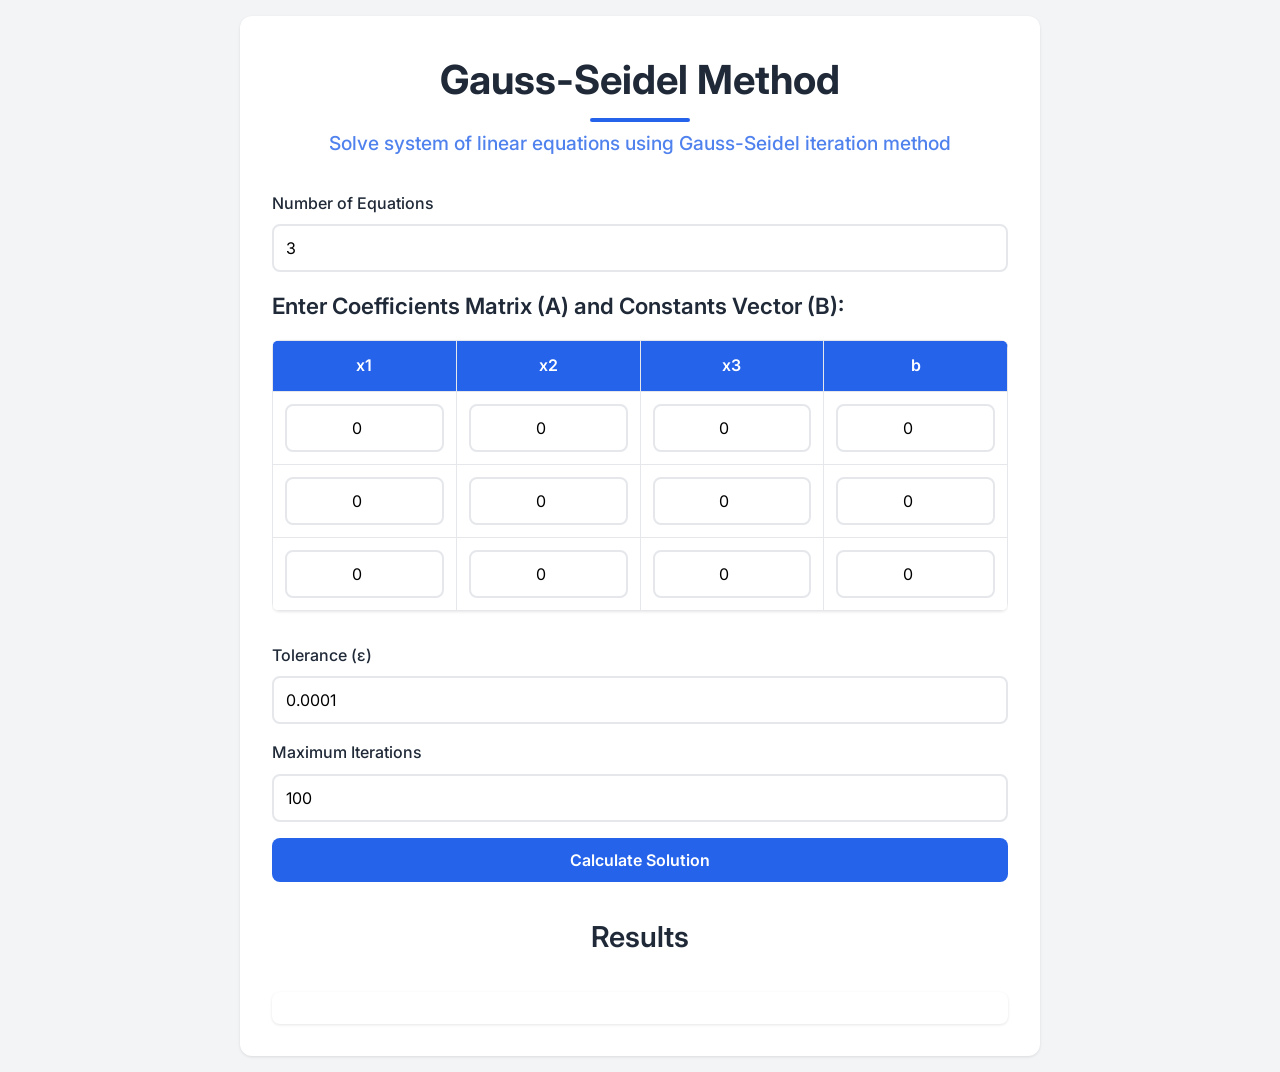
<file: 2.Gauss/gauss_seidal.html>
<!DOCTYPE html>
<html lang="en">

<head>
    <meta charset="UTF-8">
    <meta name="viewport" content="width=device-width, initial-scale=1.0">
    <title>Gauss-Seidel Method</title>
    <link rel="stylesheet" href="gauss_seidal.css">
</head>

<body>
    <div class="container">
        <h1>Gauss-Seidel Method</h1>
        <p class="subtitle">Solve system of linear equations using Gauss-Seidel iteration method</p>
        
        <div class="input-section">
            <div class="input-group">
                <label for="equations">Number of Equations</label>
                <input type="number" id="equations" value="3" min="2" max="10" class="number-input">
            </div>

            <div class="matrix-section">
                <h3>Enter Coefficients Matrix (A) and Constants Vector (B):</h3>
                <table id="inputTable">
                    <!-- Coefficients input will be generated here -->
                </table>
            </div>

            <div class="input-group">
                <label for="tolerance">Tolerance (ε)</label>
                <input type="number" id="tolerance" value="0.0001" step="0.0001" min="0.000001" max="0.1" class="number-input">
            </div>

            <div class="input-group">
                <label for="maxIterations">Maximum Iterations</label>
                <input type="number" id="maxIterations" value="100" min="1" max="1000" class="number-input">
            </div>

            <button onclick="gaussSeidel()" class="calculate-btn">
                <span>Calculate Solution</span>
            </button>
        </div>

        <div class="result-section">
            <h2>Results</h2>
            <div id="output" class="result-content"></div>
        </div>
    </div>

    <script src="gauss_seidal.js"></script>
</body>

</html>
</file>
<file: 2.Gauss/gauss_seidal.css>
/*===== GOOGLE FONTS =====*/
@import url('https://fonts.googleapis.com/css2?family=Inter:wght@300;400;500;600;700&display=swap');

/*===== VARIABLES CSS =====*/
:root {
    --primary-color: #2563EB;
    --secondary-color: #1E40AF;
    --accent-color: #FF6B6B;
    --text-color: #1F2937;
    --light-bg: #F3F4F6;
    --dark-bg: #2C3E50;
    --white: #FFFFFF;
    --shadow: 0 1px 3px rgba(0, 0, 0, 0.1);
    --transition: all 0.2s ease;
    --card-bg: #FFFFFF;
    --border-color: #E5E7EB;
    --font-size-base: 16px;
    --spacing-unit: 1rem;
}

/*===== BASE =====*/
* {
    margin: 0;
    padding: 0;
    box-sizing: border-box;
    font-family: 'Inter', sans-serif;
}

body {
    background-color: var(--light-bg);
    color: var(--text-color);
    line-height: 1.6;
    min-height: 100vh;
    display: flex;
    justify-content: center;
    align-items: center;
    padding: var(--spacing-unit);
}

.container {
    max-width: 800px;
    width: 100%;
    background-color: var(--card-bg);
    border-radius: 12px;
    box-shadow: var(--shadow);
    padding: calc(var(--spacing-unit) * 2);
    transition: var(--transition);
}

.container:hover {
    transform: translateY(-5px);
    box-shadow: 0 6px 12px rgba(0, 0, 0, 0.15);
}

h1 {
    color: var(--text-color);
    text-align: center;
    margin-bottom: var(--spacing-unit);
    font-size: 2.5rem;
    font-weight: 700;
    position: relative;
}

h1::after {
    content: '';
    position: absolute;
    bottom: -10px;
    left: 50%;
    transform: translateX(-50%);
    width: 100px;
    height: 4px;
    background: var(--primary-color);
    border-radius: 2px;
}

h2 {
    color: var(--text-color);
    text-align: center;
    margin: calc(var(--spacing-unit) * 2) 0 var(--spacing-unit);
    font-size: 1.8rem;
    font-weight: 600;
}

h3 {
    color: var(--text-color);
    margin-bottom: var(--spacing-unit);
    font-size: 1.4rem;
    font-weight: 600;
}

.subtitle {
    color: var(--primary-color);
    text-align: center;
    margin-bottom: calc(var(--spacing-unit) * 2);
    font-size: 1.2rem;
    font-weight: 500;
    opacity: 0.8;
}

.input-section {
    margin-bottom: calc(var(--spacing-unit) * 2);
}

.input-group {
    margin-bottom: var(--spacing-unit);
}

label {
    display: block;
    margin-bottom: 0.5rem;
    color: var(--text-color);
    font-weight: 500;
}

input[type="number"] {
    width: 100%;
    padding: 0.75rem;
    border: 2px solid var(--border-color);
    border-radius: 8px;
    font-size: var(--font-size-base);
    transition: var(--transition);
}

input[type="number"]:focus {
    outline: none;
    border-color: var(--primary-color);
    box-shadow: 0 0 0 3px rgba(37, 99, 235, 0.1);
}

.matrix-section {
    margin: var(--spacing-unit) 0;
    overflow-x: auto;
}

table {
    width: 100%;
    border-collapse: collapse;
    margin: var(--spacing-unit) 0;
    background-color: var(--card-bg);
    border-radius: 8px;
    overflow: hidden;
    box-shadow: var(--shadow);
}

th, td {
    padding: 0.75rem;
    text-align: center;
    border: 1px solid var(--border-color);
}

th {
    background-color: var(--primary-color);
    color: var(--white);
    font-weight: 600;
}

.matrix-input {
    width: 100%;
    padding: 0.5rem;
    border: 1px solid var(--border-color);
    border-radius: 4px;
    text-align: center;
    transition: var(--transition);
}

.matrix-input:focus {
    outline: none;
    border-color: var(--primary-color);
}

button {
    background-color: var(--primary-color);
    color: var(--white);
    border: none;
    padding: 0.75rem 1.5rem;
    border-radius: 8px;
    font-size: var(--font-size-base);
    font-weight: 600;
    cursor: pointer;
    transition: var(--transition);
    width: 100%;
    margin-top: var(--spacing-unit);
    display: flex;
    align-items: center;
    justify-content: center;
    gap: 0.5rem;
}

button:hover {
    background-color: var(--secondary-color);
    transform: translateY(-2px);
}

button:active {
    transform: translateY(0);
}

.result-content {
    margin-top: calc(var(--spacing-unit) * 2);
    padding: var(--spacing-unit);
    background-color: var(--card-bg);
    border-radius: 8px;
    box-shadow: var(--shadow);
}

.solution {
    margin-bottom: calc(var(--spacing-unit) * 2);
}

.solution ul {
    list-style: none;
    padding: 0;
}

.solution li {
    padding: 0.5rem;
    margin: 0.5rem 0;
    background-color: var(--light-bg);
    border-radius: 4px;
    font-size: 1.1rem;
}

.steps-table {
    width: 100%;
    margin-top: var(--spacing-unit);
}

.steps-table th {
    background-color: var(--primary-color);
    color: var(--white);
    padding: 0.75rem;
}

.steps-table td {
    padding: 0.75rem;
    border: 1px solid var(--border-color);
}

.error-message {
    background-color: var(--accent-color);
    color: var(--white);
    padding: 1rem;
    border-radius: 8px;
    margin-top: 1rem;
    text-align: center;
}

@media (max-width: 768px) {
    .container {
        padding: 1.5rem;
    }

    h1 {
        font-size: 2rem;
    }

    input[type="number"] {
        padding: 0.6rem;
    }

    button {
        padding: 0.8rem 1.5rem;
    }
}

@media (max-width: 480px) {
    .container {
        padding: 1rem;
    }

    h1 {
        font-size: 1.8rem;
    }

    .subtitle {
        font-size: 1rem;
    }

    table {
        font-size: 0.9rem;
    }

    th, td {
        padding: 0.5rem;
    }
}
</file>
